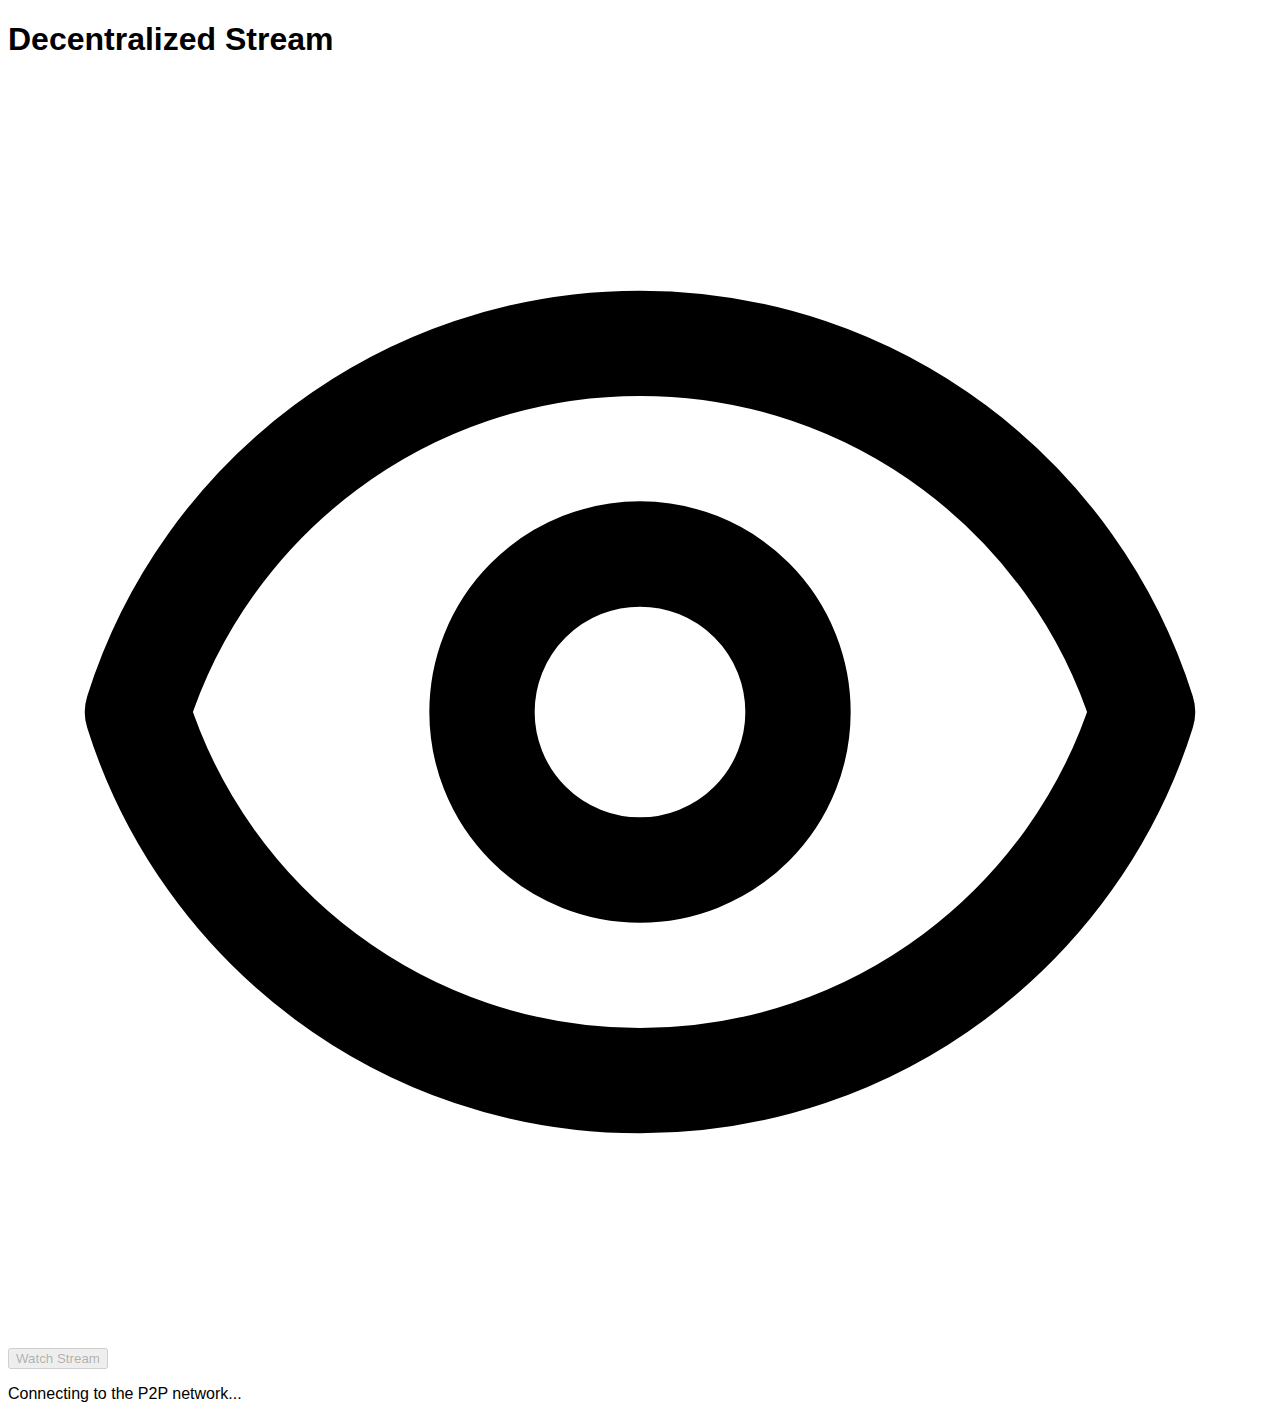
<file: index.html.html>
<!DOCTYPE html>
<html lang="en">
<head>
    <meta charset="UTF-8">
    <meta name="viewport" content="width=device-width, initial-scale=1.0">
    <title>Streamr 1-to-1 Video (Watch Only)</title>
    <script src="https://cdn.tailwindcss.com"></script>
    <script src="https://cdnjs.cloudflare.com/ajax/libs/ethers/5.7.2/ethers.umd.min.js"></script>
    <script src="https://unpkg.com/@streamr/sdk@latest/dist/streamr-sdk.web.js"></script>
    <style>
        body { 
            font-family: 'Inter', sans-serif; 
        }
        .page { 
            display: none; 
        }
        .active { 
            display: block; 
            animation: fadeIn 0.5s ease-in-out;
        }
        @keyframes fadeIn {
            from { opacity: 0; transform: translateY(10px); }
            to { opacity: 1; transform: translateY(0); }
        }
        
        .status-dot {
            height: 10px; 
            width: 10px; 
            border-radius: 50%; 
            display: inline-block;
        }
        .dot-green { background-color: #4ade80; box-shadow: 0 0 5px #4ade80; }
        .dot-red { background-color: #f87171; box-shadow: 0 0 5px #f87171; }
        .dot-yellow { background-color: #facc15; box-shadow: 0 0 5px #facc15; }
        .dot-yellow-flashing { animation: pulse-yellow 1.5s infinite; }

        @keyframes pulse-yellow {
            0% { background-color: #facc15; box-shadow: 0 0 5px #facc15; }
            50% { background-color: #a16207; box-shadow: none; }
            100% { background-color: #facc15; box-shadow: 0 0 5px #facc15; }
        }

        /* --- Styles for Sliders --- */
        input[type="range"] {
            -webkit-appearance: none;
            appearance: none;
            background: transparent;
            cursor: pointer;
            width: 100%;
        }
        input[type="range"]::-webkit-slider-runnable-track {
            background: #3f3f46;
            height: 0.25rem;
            border-radius: 0.5rem;
        }
        input[type="range"]::-moz-range-track {
            background: #3f3f46;
            height: 0.25rem;
            border-radius: 0.5rem;
        }
        input[type="range"]::-webkit-slider-thumb {
            -webkit-appearance: none;
            appearance: none;
            margin-top: -6px;
            background-color: #a1a1aa;
            height: 1rem;
            width: 1rem;
            border-radius: 9999px;
            transition: background-color 0.2s;
        }
        input[type="range"]::-moz-range-thumb {
            border: none;
            border-radius: 9999px;
            background-color: #a1a1aa;
            height: 1rem;
            width: 1rem;
            transition: background-color 0.2s;
        }
        input[type="range"]:hover::-webkit-slider-thumb { background-color: #d4d4d8; }
        input[type="range"]:hover::-moz-range-thumb { background-color: #d4d4d8; }
    </style>
    <link rel="preconnect" href="https://fonts.googleapis.com">
    <link rel="preconnect" href="https://fonts.gstatic.com" crossorigin>
    <link href="https://fonts.googleapis.com/css2?family=Inter:wght@400;500;700&display=swap" rel="stylesheet">
</head>
<body class="bg-zinc-900 text-zinc-300 flex items-center justify-center min-h-screen p-4">

    <div class="w-full max-w-3xl">

        <!-- Main Menu Page -->
        <div id="menu-page" class="page active">
            <div class="text-center">
                <h1 class="text-4xl md:text-5xl font-bold text-white">
                    Decentralized Stream
                </h1>
            </div>
            
            <div class="mt-10 bg-zinc-800 border border-zinc-700 rounded-xl p-6 md:p-8">
                <div class="flex flex-col items-center text-center max-w-xs mx-auto">
                   <svg xmlns="http://www.w3.org/2000/svg" class="h-12 w-12 text-zinc-400 mb-4" fill="none" viewBox="0 0 24 24" stroke="currentColor" stroke-width="2"><path stroke-linecap="round" stroke-linejoin="round" d="M15 12a3 3 0 11-6 0 3 3 0 016 0z" /><path stroke-linecap="round" stroke-linejoin="round" d="M2.458 12C3.732 7.943 7.523 5 12 5c4.478 0 8.268 2.943 9.542 7-1.274 4.057-5.064 7-9.542 7-4.477 0-8.268-2.943-9.542-7z" /></svg>
                    <button id="go-watch" class="w-full bg-zinc-700 hover:bg-zinc-600 text-white font-bold py-3 px-6 rounded-lg transition-all duration-300 disabled:opacity-50 disabled:cursor-not-allowed" disabled>
                        Watch Stream
                    </button>
                </div>
                <p id="menu-status" class="text-center text-zinc-500 text-sm mt-6">Connecting to the P2P network...</p>
            </div>
        </div>
        
        <!-- Watch Page -->
        <div id="watch-page" class="page">
            <div class="text-center mb-6">
                 <h1 class="text-3xl font-bold text-white">Watching Stream</h1>
                 <div id="watch-status" class="mt-1 text-zinc-400 text-sm">...</div>
            </div>
            <div class="bg-zinc-800 border border-zinc-700 p-4 rounded-xl shadow-lg">
                <div class="relative group">
                    <video id="remoteVideo" autoplay playsinline class="w-full h-auto bg-black rounded-md"></video>
                    <div class="absolute top-2 right-2 bg-zinc-900/50 backdrop-blur-sm rounded-full p-2">
                        <span id="statusDot" class="status-dot dot-red" title="Disconnected"></span>
                    </div>
                    <div class="absolute bottom-2 right-2 opacity-0 group-hover:opacity-100 transition-opacity duration-300">
                         <button id="fullscreen-btn" class="p-2 rounded-full bg-zinc-900/50 hover:bg-zinc-700/70 transition-colors" title="Fullscreen">
                            <svg xmlns="http://www.w3.org/2000/svg" class="h-5 w-5 text-white" fill="none" viewBox="0 0 24 24" stroke="currentColor" stroke-width="2">
                                <path stroke-linecap="round" stroke-linejoin="round" d="M4 8V4m0 0h4M4 4l5 5m11-5h-4m0 0v4m0-4l-5 5M4 16v4m0 0h4m-4 0l5-5m11 5h-4m0 0v-4m0 4l-5-5" />
                            </svg>
                        </button>
                    </div>
                </div>
                <div class="mt-4 flex justify-end items-center gap-4 px-2">
                    <div class="flex items-center gap-2">
                        <svg xmlns="http://www.w3.org/2000/svg" class="h-5 w-5 text-zinc-400" viewBox="0 0 20 20" fill="currentColor">
                            <path fill-rule="evenodd" d="M9.383 3.076A1 1 0 0110 4v12a1 1 0 01-1.707.707L4.586 13H2a1 1 0 01-1-1V8a1 1 0 011-1h2.586l3.707-3.707a1 1 0 011.09-.217zM14.657 2.929a1 1 0 011.414 0A9.972 9.972 0 0119 10a9.972 9.972 0 01-2.929 7.071 1 1 0 01-1.414-1.414A7.971 7.971 0 0017 10c0-2.21-.894-4.208-2.343-5.657a1 1 0 010-1.414zm-2.829 2.828a1 1 0 011.415 0A5.983 5.983 0 0115 10a5.984 5.984 0 01-1.757 4.243 1 1 0 01-1.415-1.415A3.984 3.984 0 0013 10a3.983 3.983 0 00-1.172-2.828 1 1 0 010-1.415z" clip-rule="evenodd" />
                        </svg>
                        <input id="volume-slider" type="range" min="0" max="100" value="100" class="w-24">
                    </div>
                    <button id="back-to-menu-2" class="p-2 rounded-full bg-zinc-700 hover:bg-zinc-600 transition-colors" title="Stop and Go Back">
                         <svg xmlns="http://www.w3.org/2000/svg" class="h-5 w-5 text-white" viewBox="0 0 20 20" fill="currentColor">
                            <path fill-rule="evenodd" d="M10 18a8 8 0 100-16 8 8 0 000 16zM8 7a1 1 0 00-1 1v4a1 1 0 102 0V8a1 1 0 00-1-1zm4 0a1 1 0 00-1 1v4a1 1 0 102 0V8a1 1 0 00-1-1z" clip-rule="evenodd" />
                        </svg>
                    </button>
                </div>
            </div>
        </div>
    </div>

    <script>
    function startApp() {
        const STREAM_ID = '0xd5a8024414f59cf0c453c35fc3655a31251645f6/app5';
        const STALE_STREAM_TIMEOUT = 5000;

        // UI Elements
        const pages = {
            menu: document.getElementById('menu-page'),
            watch: document.getElementById('watch-page'),
        };
        const goWatchBtn = document.getElementById('go-watch');
        const backBtn = document.getElementById('back-to-menu-2');
        
        const remoteVideo = document.getElementById('remoteVideo');
        const watchStatus = document.getElementById('watch-status');
        const statusDot = document.getElementById('statusDot');
        const menuStatus = document.getElementById('menu-status');
        const fullscreenBtn = document.getElementById('fullscreen-btn');
        const volumeSlider = document.getElementById('volume-slider');

        // State Variables
        let streamr;
        let subscription;
        let mediaSource;
        let sourceBuffer;
        const receivedChunksQueue = [];
        let isSourceBufferUpdating = false;
        let isPlayerInitialized = false;
        let watcherWorker = null;
        let streamHealthCheckInterval = null;
        let lastChunkTimestamp = 0;
        
        function showPage(pageName) {
            Object.values(pages).forEach(p => p.classList.remove('active'));
            pages[pageName].classList.add('active');
        }
        
        async function preConnectStreamr() {
            if (streamr) return;
            try {
                streamr = new window.StreamrClient();
                await streamr.connect();
                menuStatus.textContent = "Ready.";
                goWatchBtn.disabled = false;
            } catch (error) {
                console.error('Failed to pre-connect to Streamr:', error);
                menuStatus.textContent = "Error connecting to the network. Please refresh.";
            }
        }

        function setupWatcherWorker() {
            const workerCode = `
                self.onmessage = (event) => {
                    const { chunk } = event.data;
                    const binary_string = self.atob(chunk);
                    const len = binary_string.length;
                    const bytes = new Uint8Array(len);
                    for (let i = 0; i < len; i++) {
                        bytes[i] = binary_string.charCodeAt(i);
                    }
                    self.postMessage(bytes.buffer, [bytes.buffer]);
                };
            `;
            const blob = new Blob([workerCode], { type: 'application/javascript' });
            watcherWorker = new Worker(URL.createObjectURL(blob));
            watcherWorker.onmessage = (event) => {
                receivedChunksQueue.push(event.data);
                processNextChunk();
            };
        }

        function resetPlayerState() {
            console.log("Stream is stale or being reset. Looking for new broadcast...");
            isPlayerInitialized = false;
            
            if (remoteVideo.src) {
                URL.revokeObjectURL(remoteVideo.src);
            }
            setupReceiver();

            sourceBuffer = null;
            receivedChunksQueue.length = 0;
            statusDot.className = 'status-dot dot-yellow';
            statusDot.title = 'Interrupted';
            watchStatus.textContent = 'Stream interrupted. Looking for a new broadcast...';
        }

        async function startWatch() {
            showPage('watch');
            if (!streamr) {
                watchStatus.textContent = 'Connecting to Streamr...';
                await preConnectStreamr();
                 if (!streamr) {
                     watchStatus.textContent = 'Failed to connect to Streamr.';
                     return;
                }
            }
            
            setupReceiver();
            setupWatcherWorker();
            watchStatus.textContent = `Looking for a broadcast...`;

            if (streamHealthCheckInterval) clearInterval(streamHealthCheckInterval);
            streamHealthCheckInterval = setInterval(() => {
                if (isPlayerInitialized && (Date.now() - lastChunkTimestamp > STALE_STREAM_TIMEOUT)) {
                    resetPlayerState();
                }
            }, 2000);

            try {
                subscription = await streamr.subscribe({ id: STREAM_ID }, (message) => {
                    lastChunkTimestamp = Date.now();
                    if (!isPlayerInitialized) {
                        if (message.type === 'init' && message.chunk) {
                            isPlayerInitialized = true;
                            watcherWorker.postMessage({ chunk: message.chunk });
                        }
                        return;
                    }
                    if (message.type === 'media' && message.chunk) {
                        watcherWorker.postMessage({ chunk: message.chunk });
                    }
                });
            } catch (error) {
                console.error('Subscription failed:', error);
                watchStatus.textContent = 'Error subscribing to stream.';
            }
        }

        function setupReceiver() {
            mediaSource = new MediaSource();
            remoteVideo.src = URL.createObjectURL(mediaSource);
            remoteVideo.addEventListener('playing', () => {
                watchStatus.textContent = 'Receiving stream...';
                statusDot.className = 'status-dot dot-green';
            });
            remoteVideo.addEventListener('waiting', () => {
                watchStatus.textContent = 'Buffering...';
                statusDot.className = 'status-dot dot-yellow-flashing';
            });
            mediaSource.addEventListener('sourceopen', () => console.log('MediaSource open.'));
        }
        
        function processNextChunk() {
            if (!mediaSource || mediaSource.readyState !== 'open' || isSourceBufferUpdating || receivedChunksQueue.length === 0) {
                return;
            }

            if (!sourceBuffer) {
                 try {
                    const mimeType = 'video/webm; codecs=vp8,opus';
                    sourceBuffer = mediaSource.addSourceBuffer(mimeType);
                    sourceBuffer.addEventListener('updateend', () => {
                        isSourceBufferUpdating = false;
                        if (remoteVideo.paused) {
                            remoteVideo.play().catch(e => console.warn("Autoplay prevented", e.message));
                        }
                        processNextChunk();
                    });
                    statusDot.className = 'status-dot dot-yellow';
                    watchStatus.textContent = 'Initializing player...';
                 } catch (e) {
                    console.error('Error creating SourceBuffer:', e);
                    watchStatus.textContent = 'Video player error.';
                    return;
                 }
            }

            if (sourceBuffer && !sourceBuffer.updating) {
                isSourceBufferUpdating = true;
                try {
                    sourceBuffer.appendBuffer(receivedChunksQueue.shift());
                } catch (e) {
                    console.error("Error appending buffer:", e);
                    isSourceBufferUpdating = false;
                }
            }
        }
        
        async function goBackToMenu() {
            if (streamHealthCheckInterval) clearInterval(streamHealthCheckInterval);
            if (subscription) await subscription.unsubscribe();
            if (watcherWorker) watcherWorker.terminate();
            
            if (mediaSource && mediaSource.readyState === 'open') {
                 try {
                    if (sourceBuffer && sourceBuffer.updating) sourceBuffer.abort();
                    mediaSource.endOfStream();
                } catch (e) { console.warn("Error closing MediaSource:", e.message); }
            }
            remoteVideo.src = '';
            
            // Reset state variables
            subscription = null; mediaSource = null;
            sourceBuffer = null; isSourceBufferUpdating = false; isPlayerInitialized = false;
            watcherWorker = null;
            streamHealthCheckInterval = null; lastChunkTimestamp = 0;
            receivedChunksQueue.length = 0;
            statusDot.className = 'status-dot dot-red';
            showPage('menu');
        }

        // --- Event Listeners ---
        goWatchBtn.onclick = startWatch;
        backBtn.onclick = goBackToMenu;

        fullscreenBtn.onclick = () => {
            if (remoteVideo.requestFullscreen) {
                remoteVideo.requestFullscreen();
            } else if (remoteVideo.webkitRequestFullscreen) { /* Safari */
                remoteVideo.webkitRequestFullscreen();
            } else if (remoteVideo.msRequestFullscreen) { /* IE11 */
                remoteVideo.msRequestFullscreen();
            }
        };
        
        volumeSlider.oninput = (e) => {
            remoteVideo.volume = e.target.value / 100;
        };

        preConnectStreamr();
    }
    
    function checkStreamrLibrary() {
        if (window.StreamrClient && window.ethers) {
            console.log("Streamr SDK and Ethers.js loaded.");
            startApp();
        } else {
            console.log("Waiting for Streamr SDK and Ethers.js... Retrying in 100ms.");
            setTimeout(checkStreamrLibrary, 100);
        }
    }

    window.onload = checkStreamrLibrary;
    </script>
</body>
</html>
</file>
